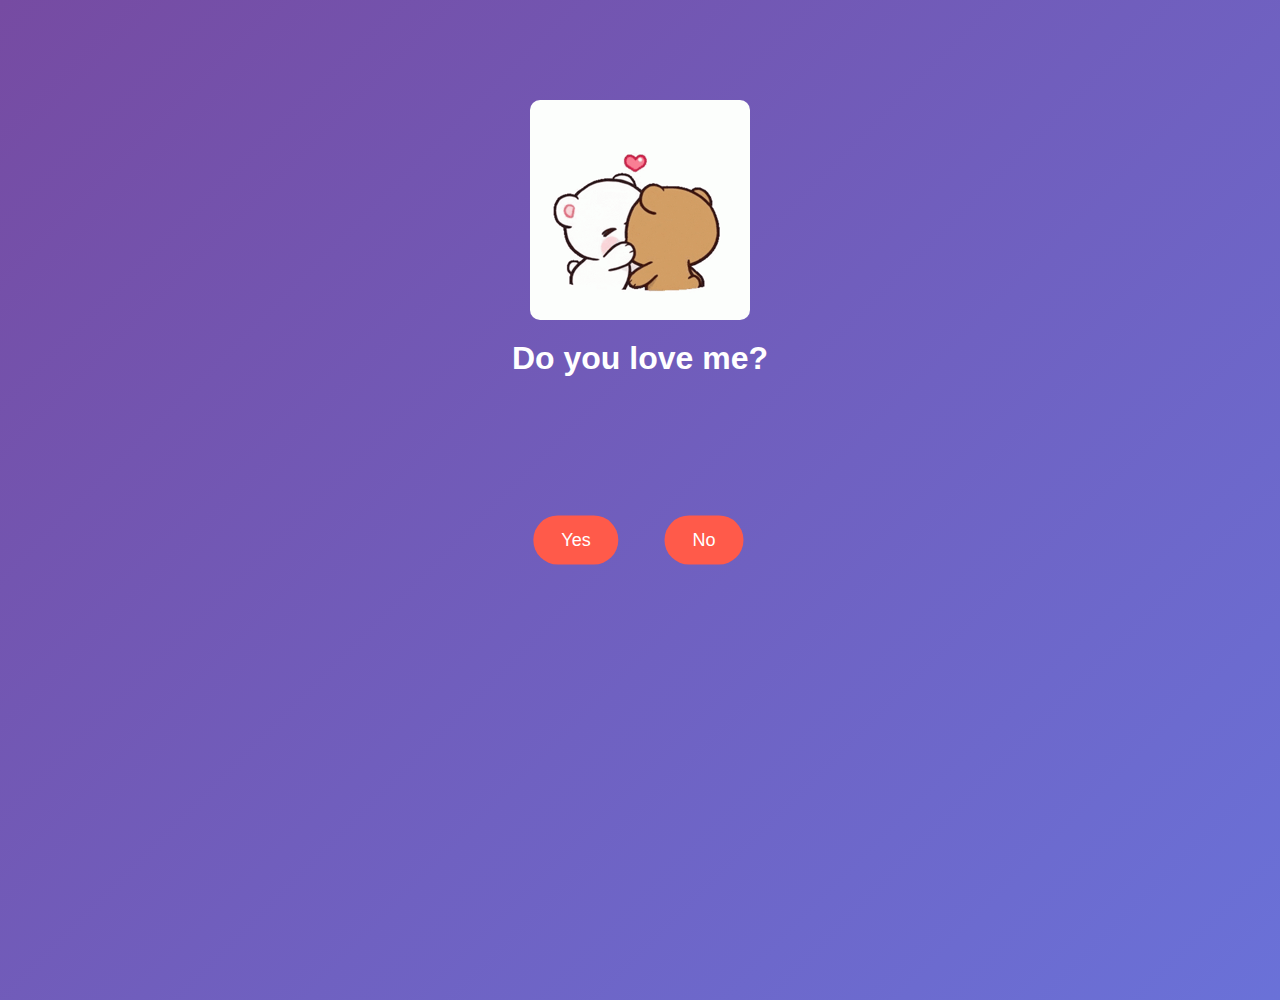
<file: index.html>
﻿<!DOCTYPE html>
<html lang="en">
<head>
    <meta charset="UTF-8">
    <title>Do you love me?</title>
    <link rel="stylesheet" href="StyleSheet1.css">
</head>
<body>

    <div class="question-container">
        <img src="gif.gif" class="local-gif" alt="gif">

        <h1 class="question">Do you love me?</h1>

        <div class="button-container">
            <a href="success.html">
                <button class="btn yes">Yes</button>
            </a>
            <button class="btn no" id="noBtn">No</button>
        </div>
    </div>

    <script src="Script1.js"></script>
</body>
</html>
</file>
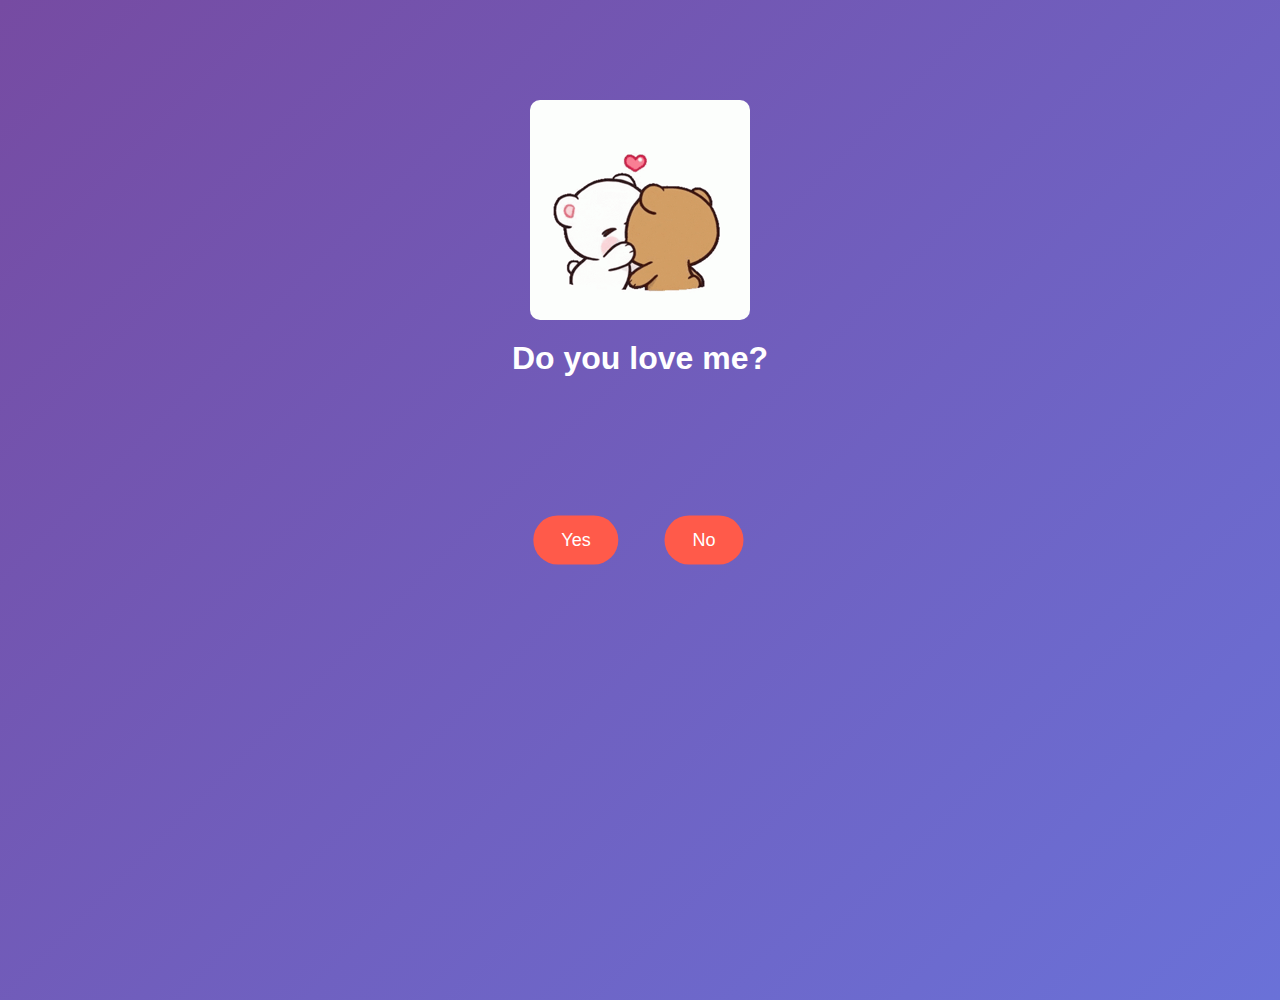
<file: HTMLPage1.html>
﻿<!DOCTYPE html>
<html lang="en">
<head>
    <meta charset="UTF-8">
    <title>Do you love me?</title>
    <link rel="stylesheet" href="StyleSheet1.css">
</head>
<body>

    <div class="question-container">
        <img src="gif.gif" class="local-gif" alt="gif">

        <h1 class="question">Do you love me?</h1>

        <div class="button-container">
            <a href="success.html">
                <button class="btn yes">Yes</button>
            </a>
            <button class="btn no" id="noBtn">No</button>
        </div>
    </div>

    <script src="Script1.js"></script>
</body>
</html>
</file>
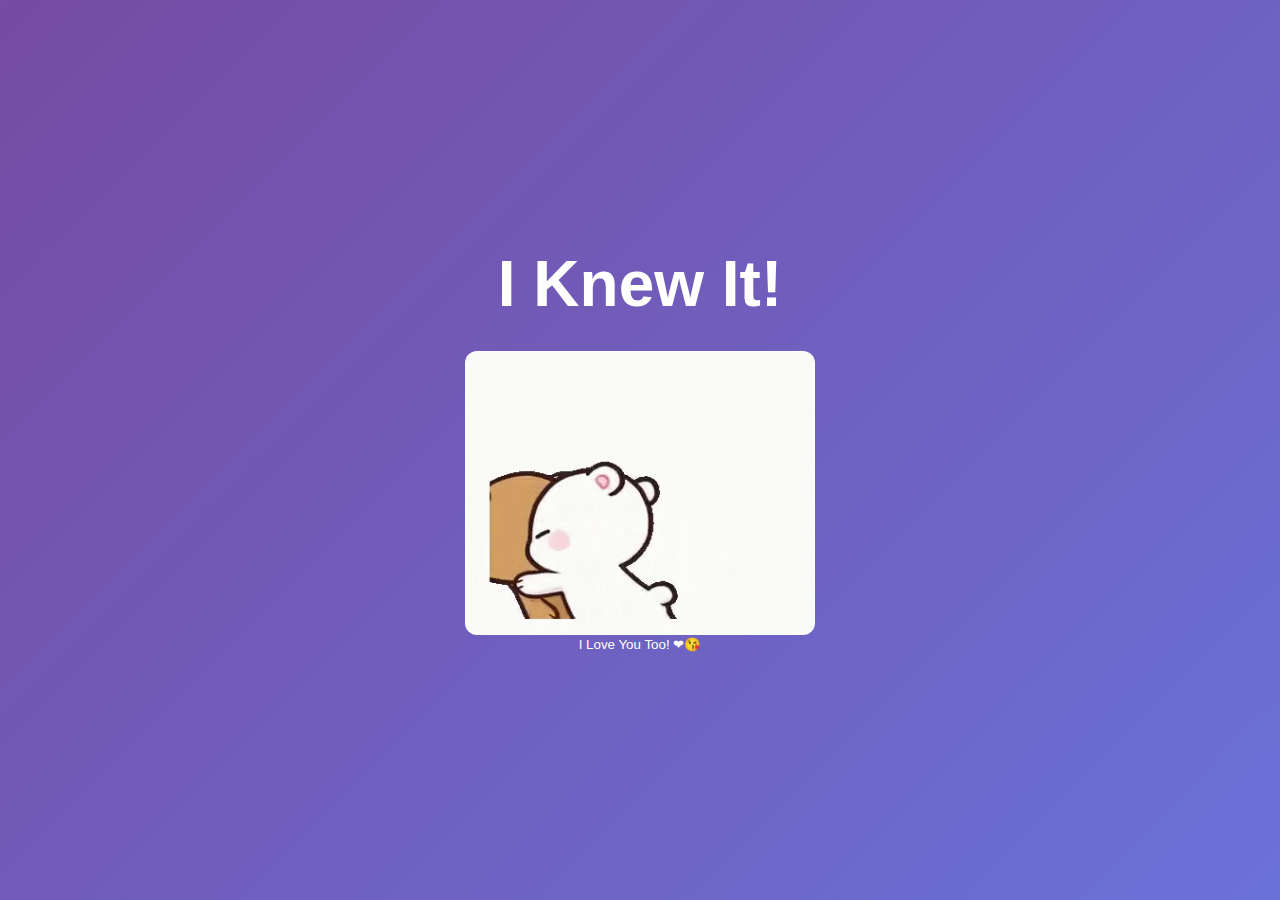
<file: success.html>
﻿<!DOCTYPE html>
<html lang="en">
<head>
    <meta charset="UTF-8">
    <title>I Knew It!</title>

    <style>
        * {
            margin: 0;
            padding: 0;
            box-sizing: border-box;
        }

        body {
            height: 100vh;
            display: flex;
            justify-content: center;
            align-items: center;
            flex-direction: column;
            font-family: Arial, sans-serif;
            color: white;
            /* ANIMOWANY GRADIENT */
            background: linear-gradient(-45deg, #ff758c, #ff7eb3, #667eea, #764ba2);
            background-size: 400% 400%;
            animation: gradientMove 8s ease infinite;
        }

        h1 {
            font-size: 4rem;
            margin-bottom: 30px;
        }

        img {
            max-width: 350px;
            border-radius: 12px;
        }

        @keyframes gradientMove {
            0% {
                background-position: 0% 50%;
            }

            50% {
                background-position: 100% 50%;
            }

            100% {
                background-position: 0% 50%;
            }
        }
    </style>
</head>
<body>
    
    <h1>I Knew It!</h1>
    <img src="gif2.gif" alt="celebration gif">
    <div>
        <small>I Love You Too! ❤😘</small>
    </div>

</body>
</html>
</file>
<file: StyleSheet1.css>
﻿* {
    margin: 0;
    padding: 0;
    box-sizing: border-box;
}

body {
    height: 100vh;
    margin: 0;
    font-family: Arial, sans-serif;
    overflow: hidden;
    color: white;
    background: linear-gradient(-45deg, #ff758c, #ff7eb3, #667eea, #764ba2);
    background-size: 400% 400%;
    animation: gradientMove 8s ease infinite;
}

/* Kontener tekstu */
.question-container {
    text-align: center;
    margin-top: 100px;
}

/* GIF */
.local-gif {
    max-width: 300px;
    display: block;
    margin: 0 auto 20px;
    border-radius: 10px;
    pointer-events: none;
}

/* Przyciski */
.btn {
    padding: 14px 28px;
    font-size: 18px;
    border: none;
    border-radius: 40px;
    cursor: pointer;
    background-color: #ff5a4a;
    color: white;
    position: absolute;
}

    /* YES – środek lekko w lewo */
    .btn.yes {
        top: 60%;
        left: 45%;
        transform: translate(-50%, -50%);
    }

    /* NO – środek lekko w prawo */
    .btn.no {
        top: 60%;
        left: 55%;
        transform: translate(-50%, -50%);
    }
@keyframes gradientMove {
    0% {
        background-position: 0% 50%;
    }

    50% {
        background-position: 100% 50%;
    }

    100% {
        background-position: 0% 50%;
    }
}
</file>
